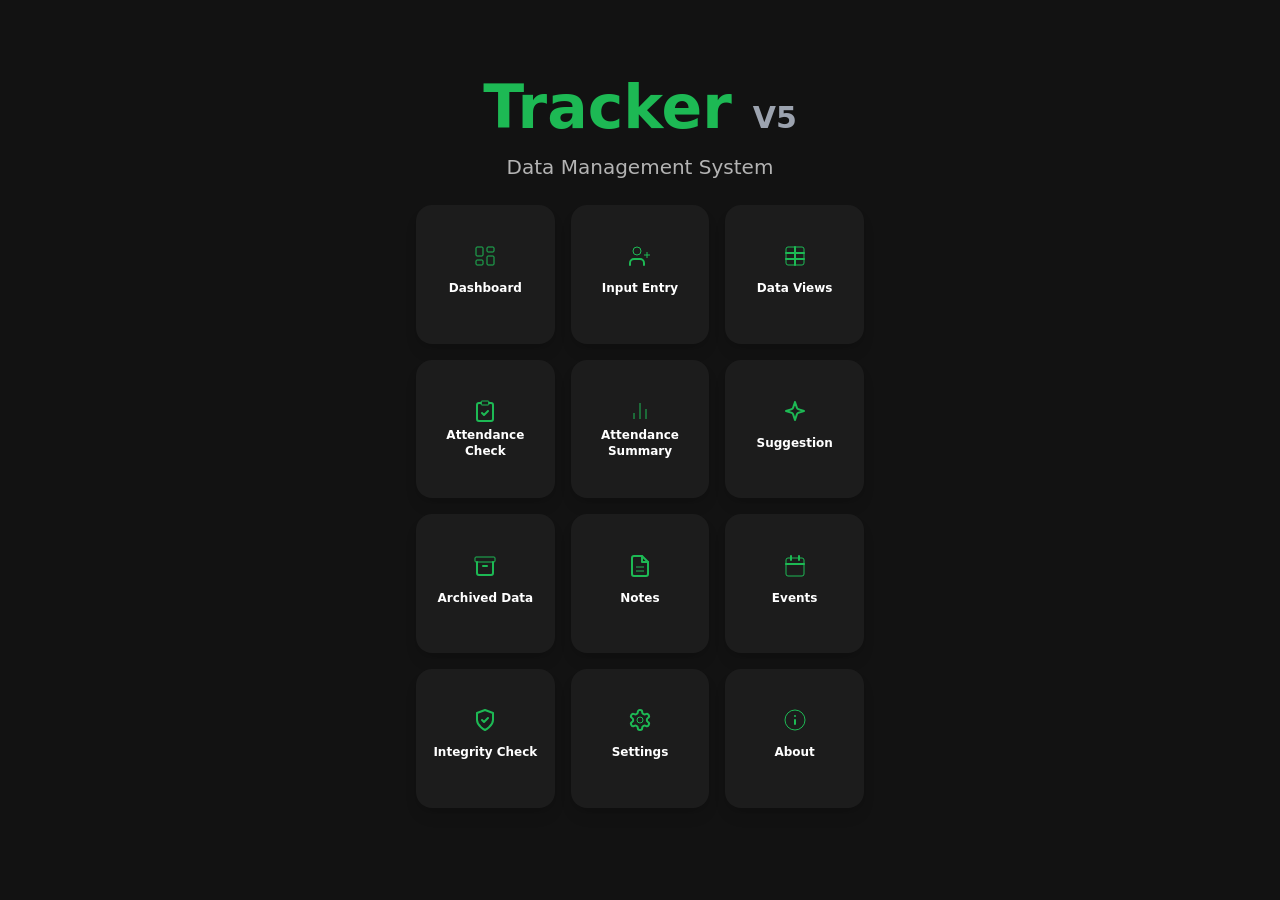
<file: index.html>
<!DOCTYPE html>
<html lang="en">
<head>
    <meta charset="UTF-8">
    <meta name="viewport" content="width=device-width, initial-scale=1.0">
    <title>Tracker - Data Management System</title>
    <!-- PWA & Mobile Meta Tags -->
    <meta name="theme-color" content="#1DB954">
    <meta name="apple-mobile-web-app-capable" content="yes">
    <meta name="apple-mobile-web-app-status-bar-style" content="black-translucent">
    <meta name="apple-mobile-web-app-title" content="Tracker">
    <link rel="manifest" href="manifest.webmanifest">
    <link rel="icon" type="image/svg+xml" href="icon.svg">
    <link rel="icon" type="image/png" sizes="192x192" href="icon-192.png">
    <link rel="apple-touch-icon" href="icon-192.png">

    <!-- Local Vendor Scripts with CDN Fallback -->
    <!-- Load Tailwind CSS -->
    <script src="vendor/tailwindcss.js" onerror="this.onerror=null;this.src='https://cdn.tailwindcss.com';"></script>
    <!-- Load XLSX for Excel Download -->
    <script src="vendor/xlsx.full.min.js" onerror="this.onerror=null;this.src='https://cdnjs.cloudflare.com/ajax/libs/xlsx/0.18.5/xlsx.full.min.js';"></script>
    <!-- Load Chart.js for graphs -->
    <script src="vendor/chart.umd.min.js" onerror="this.onerror=null;this.src='https://cdn.jsdelivr.net/npm/chart.js@4.4.2/dist/chart.umd.min.js';"></script>
    <link rel="stylesheet" href="css/styles.css">

    <script>
        tailwind.config = {
            theme: {
                extend: {
                    colors: {
                        // These colors are defined dynamically via CSS variables in JS
                        'spotify-green': 'var(--accent)', 
                        'dark-bg': 'var(--primary-bg)',
                        'card-bg': 'var(--secondary-bg)',
                        'hover-bg': 'var(--hover-bg)', 
                        'text-light': 'var(--text-color)',
                        'text-secondary': 'var(--secondary-text)',
                    }
                }
            }
        }
    </script>

    <!-- Modular Section Templates -->
    <script src="sections/modals.js"></script>
    <script src="sections/front-page.js"></script>
    <script src="sections/data-check.js"></script>
    <script src="sections/dashboard.js"></script>
    <script src="sections/input-data.js"></script>
    <script src="sections/attendance-check.js"></script>
    <script src="sections/attendance-summary.js"></script>
    <script src="sections/data-views.js"></script>
    <script src="sections/events.js"></script>
    <script src="sections/archived-data.js"></script>
    <script src="sections/notes.js"></script>
    <script src="sections/about.js"></script>
    <script src="sections/ms-recommendation.js"></script>
    <script src="sections/settings.js"></script>
</head>
<body class="selection:bg-spotify-green/50 selection:text-white">

    <!-- Desktop Sidebar (Hidden on Front Page) -->
    <div class="sidebar shadow-xl hidden lg:block no-print">
        <h2 class="text-2xl font-bold mb-8 px-6 text-spotify-green">Tracker <span class="text-xs text-gray-400">V5</span></h2>
        <nav id="desktop-nav">
            <!-- Nav Items use data-section-id attribute for JS logic -->
            <a href="#" data-section-id="front-page" class="nav-item flex items-center p-3 text-lg font-semibold hover:bg-hover-bg transition duration-200">
                <svg class="w-6 h-6 mr-3 shrink-0" fill="none" stroke="currentColor" stroke-width="2" stroke-linecap="round" stroke-linejoin="round" viewBox="0 0 24 24"><path d="m3 9 9-7 9 7v11a2 2 0 0 1-2 2H5a2 2 0 0 1-2-2z"/><polyline points="9 22 9 12 15 12 15 22"/></svg>
                Front Page
            </a>
            <a href="#" data-section-id="dashboard" class="nav-item flex items-center p-3 text-lg font-semibold hover:bg-hover-bg transition duration-200">
                <svg class="w-6 h-6 mr-3 shrink-0" fill="none" stroke="currentColor" stroke-width="2" stroke-linecap="round" stroke-linejoin="round" viewBox="0 0 24 24"><rect width="7" height="9" x="3" y="3" rx="1"/><rect width="7" height="5" x="14" y="3" rx="1"/><rect width="7" height="9" x="14" y="12" rx="1"/><rect width="7" height="5" x="3" y="16" rx="1"/></svg>
                Dashboard
            </a>
            <a href="#" data-section-id="input-data" class="nav-item flex items-center p-3 text-lg font-semibold text-text-secondary hover:text-text-light hover:bg-hover-bg transition duration-200">
                <svg class="w-6 h-6 mr-3 shrink-0" fill="none" stroke="currentColor" stroke-width="2" stroke-linecap="round" stroke-linejoin="round" viewBox="0 0 24 24"><path d="M16 21v-2a4 4 0 0 0-4-4H6a4 4 0 0 0-4 4v2"/><circle cx="9" cy="7" r="4"/><line x1="19" x2="19" y1="8" y2="14"/><line x1="22" x2="16" y1="11" y2="11"/></svg>
                Input Entry
            </a>
            <a href="#" data-section-id="attendance-check" class="nav-item flex items-center p-3 text-lg font-semibold text-text-secondary hover:text-text-light hover:bg-hover-bg transition duration-200">
                <svg class="w-6 h-6 mr-3 shrink-0" fill="none" stroke="currentColor" stroke-width="2" stroke-linecap="round" stroke-linejoin="round" viewBox="0 0 24 24"><rect width="8" height="4" x="8" y="2" rx="1" ry="1"/><path d="M16 4h2a2 2 0 0 1 2 2v14a2 2 0 0 1-2 2H6a2 2 0 0 1-2-2V6a2 2 0 0 1 2-2h2"/><path d="m9 14 2 2 4-4"/></svg>
                Attendance Check
            </a>
            <a href="#" data-section-id="attendance-summary" class="nav-item flex items-center p-3 text-lg font-semibold text-text-secondary hover:text-text-light hover:bg-hover-bg transition duration-200">
                <svg class="w-6 h-6 mr-3 shrink-0" fill="none" stroke="currentColor" stroke-width="2" stroke-linecap="round" stroke-linejoin="round" viewBox="0 0 24 24"><path d="M3 3v18h18"/><path d="M18 17V9"/><path d="M13 17V5"/><path d="M8 17v-3"/></svg>
                Attendance Summary
            </a>
            <a href="#" data-section-id="data-views" class="nav-item flex items-center p-3 text-lg font-semibold text-text-secondary hover:text-text-light hover:bg-hover-bg transition duration-200">
                <svg class="w-6 h-6 mr-3 shrink-0" fill="none" stroke="currentColor" stroke-width="2" stroke-linecap="round" stroke-linejoin="round" viewBox="0 0 24 24"><path d="M12 3v18"/><rect width="18" height="18" x="3" y="3" rx="2"/><path d="M3 9h18"/><path d="M3 15h18"/></svg>
                Data Views
            </a>
            <!-- Suggestion & Integrity Check (Option 5 sidebar integration) -->
            <a href="#" data-section-id="ms-recommendation" class="nav-item flex items-center p-3 text-lg font-semibold text-text-secondary hover:text-text-light hover:bg-hover-bg transition duration-200">
                <svg class="w-6 h-6 mr-3 shrink-0" fill="none" stroke="currentColor" stroke-width="2" stroke-linecap="round" stroke-linejoin="round" viewBox="0 0 24 24"><path d="m12 3-1.912 5.813a2 2 0 0 1-1.275 1.275L3 12l5.813 1.912a2 2 0 0 1 1.275 1.275L12 21l1.912-5.813a2 2 0 0 1 1.275-1.275L21 12l-5.813-1.912a2 2 0 0 1-1.275-1.275L12 3Z"/><path d="M5 3v4"/><path d="M19 17v4"/><path d="M3 5h4"/><path d="M17 19h4"/></svg>
                Suggestion
            </a>
            <a href="#" data-section-id="events" class="nav-item flex items-center p-3 text-lg font-semibold text-text-secondary hover:text-text-light hover:bg-hover-bg transition duration-200">
                <svg class="w-6 h-6 mr-3 shrink-0" fill="none" stroke="currentColor" stroke-width="2" stroke-linecap="round" stroke-linejoin="round" viewBox="0 0 24 24"><path d="M8 2v4"/><path d="M16 2v4"/><rect width="18" height="18" x="3" y="4" rx="2"/><path d="M3 10h18"/></svg>
                Events
            </a>
            <a href="#" data-section-id="archived-data" class="nav-item flex items-center p-3 text-lg font-semibold text-text-secondary hover:text-text-light hover:bg-hover-bg transition duration-200">
                <svg class="w-6 h-6 mr-3 shrink-0" fill="none" stroke="currentColor" stroke-width="2" stroke-linecap="round" stroke-linejoin="round" viewBox="0 0 24 24"><rect width="20" height="5" x="2" y="3" rx="1"/><path d="M4 8v11a2 2 0 0 0 2 2h12a2 2 0 0 0 2-2V8"/><path d="M10 12h4"/></svg>
                Archived Data
            </a>
            <a href="#" data-section-id="notes" class="nav-item flex items-center p-3 text-lg font-semibold text-text-secondary hover:text-text-light hover:bg-hover-bg transition duration-200">
                <svg class="w-6 h-6 mr-3 shrink-0" fill="none" stroke="currentColor" stroke-width="2" stroke-linecap="round" stroke-linejoin="round" viewBox="0 0 24 24"><path d="M14 2H6a2 2 0 0 0-2 2v16a2 2 0 0 0 2 2h12a2 2 0 0 0 2-2V8z"/><polyline points="14 2 14 8 20 8"/><line x1="16" x2="8" y1="13" y2="13"/><line x1="16" x2="8" y1="17" y2="17"/><polyline points="10 9 9 9 8 9"/></svg>
                Notes
            </a>
            <a href="#" data-section-id="data-check" class="nav-item flex items-center p-3 text-lg font-semibold text-text-secondary hover:text-text-light hover:bg-hover-bg transition duration-200">
                <svg class="w-6 h-6 mr-3 shrink-0" fill="none" stroke="currentColor" stroke-width="2" stroke-linecap="round" stroke-linejoin="round" viewBox="0 0 24 24"><path d="M20 13c0 5-3.5 7.5-7.66 8.95a1 1 0 0 1-.67-.01C7.5 20.5 4 18 4 13V6a1 1 0 0 1 1-1c2 0 4.5-1.2 6.24-2.72a1.17 1.17 0 0 1 1.52 0C14.51 3.81 17 5 19 5a1 1 0 0 1 1 1z"/><path d="m9 12 2 2 4-4"/></svg>
                Integrity Check
            </a>
            <a href="#" data-section-id="settings" class="nav-item flex items-center p-3 text-lg font-semibold text-text-secondary hover:text-text-light hover:bg-hover-bg transition duration-200">
                <svg class="w-6 h-6 mr-3 shrink-0" fill="none" stroke="currentColor" stroke-width="2" stroke-linecap="round" stroke-linejoin="round" viewBox="0 0 24 24"><path d="M12.22 2h-.44a2 2 0 0 0-2 2v.18a2 2 0 0 1-1 1.73l-.43.25a2 2 0 0 1-2 0l-.15-.08a2 2 0 0 0-2.73.73l-.22.38a2 2 0 0 0 .73 2.73l.15.1a2 2 0 0 1 1 1.72v.51a2 2 0 0 1-1 1.74l-.15.09a2 2 0 0 0-.73 2.73l.22.38a2 2 0 0 0 2.73.73l.15-.08a2 2 0 0 1 2 0l.43.25a2 2 0 0 1 1 1.73V20a2 2 0 0 0 2 2h.44a2 2 0 0 0 2-2v-.18a2 2 0 0 1 1-1.73l.43-.25a2 2 0 0 1 2 0l.15.08a2 2 0 0 0 2.73-.73l.22-.39a2 2 0 0 0-.73-2.73l-.15-.08a2 2 0 0 1-1-1.74v-.5a2 2 0 0 1 1-1.74l.15-.09a2 2 0 0 0 .73-2.73l-.22-.38a2 2 0 0 0-2.73-.73l-.15.08a2 2 0 0 1-2 0l-.43-.25a2 2 0 0 1-1-1.73V4a2 2 0 0 0-2-2z"/><circle cx="12" cy="12" r="3"/></svg>
                Settings
            </a>
            <a href="#" data-section-id="about" class="nav-item flex items-center p-3 text-lg font-semibold text-text-secondary hover:text-text-light hover:bg-hover-bg transition duration-200">
                <svg class="w-6 h-6 mr-3 shrink-0" fill="none" stroke="currentColor" stroke-width="2" stroke-linecap="round" stroke-linejoin="round" viewBox="0 0 24 24"><circle cx="12" cy="12" r="10"/><path d="M12 16v-4"/><path d="M12 8h.01"/></svg>
                About
            </a>
            <!-- PWA Install Button (desktop sidebar) -->
            <button id="pwa-install-sidebar-btn" type="button" class="hidden w-full text-left nav-item flex items-center p-3 text-lg font-semibold text-spotify-green hover:bg-hover-bg transition duration-200">
                <svg class="w-6 h-6 mr-3 shrink-0" fill="none" stroke="currentColor" stroke-width="2" stroke-linecap="round" stroke-linejoin="round" viewBox="0 0 24 24"><path d="M21 15v4a2 2 0 0 1-2 2H5a2 2 0 0 1-2-2v-4"/><polyline points="7 10 12 15 17 10"/><line x1="12" x2="12" y1="15" y2="3"/></svg>
                Install App
            </button>
        </nav>
    </div>

    <!-- Mobile Navigation (fixed bottom, Hidden on Front Page) -->
    <div class="mobile-nav lg:hidden no-print">
        <a href="#" data-section-id="front-page" class="mobile-nav-item active">
            <svg class="w-5 h-5 mb-0.5" fill="none" stroke="currentColor" stroke-width="2" stroke-linecap="round" stroke-linejoin="round" viewBox="0 0 24 24"><path d="m3 9 9-7 9 7v11a2 2 0 0 1-2 2H5a2 2 0 0 1-2-2z"/><polyline points="9 22 9 12 15 12 15 22"/></svg>
            <span>Home</span>
        </a>
        <a href="#" data-section-id="dashboard" class="mobile-nav-item">
            <svg class="w-5 h-5 mb-0.5" fill="none" stroke="currentColor" stroke-width="2" stroke-linecap="round" stroke-linejoin="round" viewBox="0 0 24 24"><rect width="7" height="9" x="3" y="3" rx="1"/><rect width="7" height="5" x="14" y="3" rx="1"/><rect width="7" height="9" x="14" y="12" rx="1"/><rect width="7" height="5" x="3" y="16" rx="1"/></svg>
            <span>Dash</span>
        </a>
        <a href="#" data-section-id="input-data" class="mobile-nav-item">
            <svg class="w-5 h-5 mb-0.5" fill="none" stroke="currentColor" stroke-width="2" stroke-linecap="round" stroke-linejoin="round" viewBox="0 0 24 24"><path d="M16 21v-2a4 4 0 0 0-4-4H6a4 4 0 0 0-4 4v2"/><circle cx="9" cy="7" r="4"/><line x1="19" x2="19" y1="8" y2="14"/><line x1="22" x2="16" y1="11" y2="11"/></svg>
            <span>Input</span>
        </a>
        <a href="#" data-section-id="attendance-check" class="mobile-nav-item">
            <svg class="w-5 h-5 mb-0.5" fill="none" stroke="currentColor" stroke-width="2" stroke-linecap="round" stroke-linejoin="round" viewBox="0 0 24 24"><rect width="8" height="4" x="8" y="2" rx="1" ry="1"/><path d="M16 4h2a2 2 0 0 1 2 2v14a2 2 0 0 1-2 2H6a2 2 0 0 1-2-2V6a2 2 0 0 1 2-2h2"/><path d="m9 14 2 2 4-4"/></svg>
            <span>Attend</span>
        </a>
        <a href="#" data-section-id="data-views" class="mobile-nav-item">
            <svg class="w-5 h-5 mb-0.5" fill="none" stroke="currentColor" stroke-width="2" stroke-linecap="round" stroke-linejoin="round" viewBox="0 0 24 24"><path d="M12 3v18"/><rect width="18" height="18" x="3" y="3" rx="2"/><path d="M3 9h18"/><path d="M3 15h18"/></svg>
            <span>Views</span>
        </a>
        <button type="button" id="mobile-more-btn" class="mobile-nav-item" aria-label="More Navigation Options">
            <svg class="w-5 h-5 mb-0.5" fill="none" stroke="currentColor" stroke-width="2" stroke-linecap="round" stroke-linejoin="round" viewBox="0 0 24 24"><circle cx="12" cy="12" r="1.5"/><circle cx="19" cy="12" r="1.5"/><circle cx="5" cy="12" r="1.5"/></svg>
            <span>More</span>
        </button>
    </div>

    <!-- Mobile "More" Slide-up Drawer (Option 5) -->
    <div id="mobile-more-backdrop" class="fixed inset-0 bg-black/75 z-50 transition-opacity duration-300 opacity-0 pointer-events-none lg:hidden no-print backdrop-blur-sm"></div>
    <div id="mobile-more-drawer" class="fixed bottom-0 left-0 right-0 max-h-[82vh] bg-card-bg rounded-t-3xl z-50 p-4 pb-8 shadow-2xl flex flex-col transform transition-transform duration-300 translate-y-full lg:hidden no-print" style="background-color: var(--secondary-bg);">
        <div id="mobile-more-handle" class="w-12 h-1.5 bg-gray-600 rounded-full mx-auto mb-3 cursor-pointer"></div>
        <div class="flex items-center justify-between mb-4 px-2">
            <div>
                <h3 class="text-base font-bold text-white">More Sections</h3>
                <p class="text-[11px] text-text-secondary">Tracker V5 Quick Navigation</p>
            </div>
            <button id="mobile-more-close-btn" class="p-1.5 rounded-full text-gray-400 hover:text-white hover:bg-hover-bg transition" aria-label="Close menu">
                <svg class="w-5 h-5" fill="none" stroke="currentColor" stroke-width="2" stroke-linecap="round" stroke-linejoin="round" viewBox="0 0 24 24"><path d="M18 6 6 18"/><path d="m6 6 12 12"/></svg>
            </button>
        </div>
        
        <div class="overflow-y-auto space-y-4 pr-1">
            <!-- Attendance & Records -->
            <div>
                <span class="text-[10px] font-bold uppercase tracking-wider text-text-secondary px-2">Attendance & Records</span>
                <div class="grid grid-cols-2 gap-2 mt-1.5">
                    <a href="#" data-section-id="attendance-summary" class="mobile-drawer-link flex items-center gap-2.5 p-2.5 rounded-xl bg-dark-bg shadow-sm hover:bg-hover-bg transition">
                        <div class="p-2 rounded-lg bg-green-500/10 text-spotify-green flex-shrink-0">
                            <svg class="w-5 h-5" fill="none" stroke="currentColor" stroke-width="2" stroke-linecap="round" stroke-linejoin="round" viewBox="0 0 24 24"><path d="M3 3v18h18"/><path d="M18 17V9"/><path d="M13 17V5"/><path d="M8 17v-3"/></svg>
                        </div>
                        <div class="text-left min-w-0">
                            <span class="text-xs font-semibold text-text-light block leading-tight truncate">Attendance Summary</span>
                            <span class="text-[10px] text-text-secondary truncate block">History & Stats</span>
                        </div>
                    </a>
                    <a href="#" data-section-id="ms-recommendation" class="mobile-drawer-link flex items-center gap-2.5 p-2.5 rounded-xl bg-dark-bg shadow-sm hover:bg-hover-bg transition">
                        <div class="p-2 rounded-lg bg-yellow-500/10 text-yellow-400 flex-shrink-0">
                            <svg class="w-5 h-5" fill="none" stroke="currentColor" stroke-width="2" stroke-linecap="round" stroke-linejoin="round" viewBox="0 0 24 24"><path d="m12 3-1.912 5.813a2 2 0 0 1-1.275 1.275L3 12l5.813 1.912a2 2 0 0 1 1.275 1.275L12 21l1.912-5.813a2 2 0 0 1 1.275-1.275L21 12l-5.813-1.912a2 2 0 0 1-1.275-1.275L12 3Z"/><path d="M5 3v4"/><path d="M19 17v4"/><path d="M3 5h4"/><path d="M17 19h4"/></svg>
                        </div>
                        <div class="text-left min-w-0">
                            <span class="text-xs font-semibold text-text-light block leading-tight truncate">Suggestion</span>
                            <span class="text-[10px] text-text-secondary truncate block">MS Candidates</span>
                        </div>
                    </a>
                </div>
            </div>

            <!-- Activities & Tools -->
            <div>
                <span class="text-[10px] font-bold uppercase tracking-wider text-text-secondary px-2">Activities & Tools</span>
                <div class="grid grid-cols-2 gap-2 mt-1.5">
                    <a href="#" data-section-id="events" class="mobile-drawer-link flex items-center gap-2.5 p-2.5 rounded-xl bg-dark-bg shadow-sm hover:bg-hover-bg transition">
                        <div class="p-2 rounded-lg bg-blue-500/10 text-blue-400 flex-shrink-0">
                            <svg class="w-5 h-5" fill="none" stroke="currentColor" stroke-width="2" stroke-linecap="round" stroke-linejoin="round" viewBox="0 0 24 24"><path d="M8 2v4"/><path d="M16 2v4"/><rect width="18" height="18" x="3" y="4" rx="2"/><path d="M3 10h18"/></svg>
                        </div>
                        <div class="text-left min-w-0">
                            <span class="text-xs font-semibold text-text-light block leading-tight truncate">Events</span>
                            <span class="text-[10px] text-text-secondary truncate block">Calendar</span>
                        </div>
                    </a>
                    <a href="#" data-section-id="notes" class="mobile-drawer-link flex items-center gap-2.5 p-2.5 rounded-xl bg-dark-bg shadow-sm hover:bg-hover-bg transition">
                        <div class="p-2 rounded-lg bg-purple-500/10 text-purple-400 flex-shrink-0">
                            <svg class="w-5 h-5" fill="none" stroke="currentColor" stroke-width="2" stroke-linecap="round" stroke-linejoin="round" viewBox="0 0 24 24"><path d="M14 2H6a2 2 0 0 0-2 2v16a2 2 0 0 0 2 2h12a2 2 0 0 0 2-2V8z"/><polyline points="14 2 14 8 20 8"/><line x1="16" x2="8" y1="13" y2="13"/><line x1="16" x2="8" y1="17" y2="17"/><polyline points="10 9 9 9 8 9"/></svg>
                        </div>
                        <div class="text-left min-w-0">
                            <span class="text-xs font-semibold text-text-light block leading-tight truncate">Notes</span>
                            <span class="text-[10px] text-text-secondary truncate block">Meeting Logs</span>
                        </div>
                    </a>
                    <a href="#" data-section-id="archived-data" class="mobile-drawer-link flex items-center gap-2.5 p-2.5 rounded-xl bg-dark-bg shadow-sm hover:bg-hover-bg transition">
                        <div class="p-2 rounded-lg bg-orange-500/10 text-orange-400 flex-shrink-0">
                            <svg class="w-5 h-5" fill="none" stroke="currentColor" stroke-width="2" stroke-linecap="round" stroke-linejoin="round" viewBox="0 0 24 24"><rect width="20" height="5" x="2" y="3" rx="1"/><path d="M4 8v11a2 2 0 0 0 2 2h12a2 2 0 0 0 2-2V8"/><path d="M10 12h4"/></svg>
                        </div>
                        <div class="text-left min-w-0">
                            <span class="text-xs font-semibold text-text-light block leading-tight truncate">Archived Data</span>
                            <span class="text-[10px] text-text-secondary truncate block">Inactive</span>
                        </div>
                    </a>
                    <a href="#" data-section-id="data-check" class="mobile-drawer-link flex items-center gap-2.5 p-2.5 rounded-xl bg-dark-bg shadow-sm hover:bg-hover-bg transition">
                        <div class="p-2 rounded-lg bg-teal-500/10 text-teal-400 flex-shrink-0">
                            <svg class="w-5 h-5" fill="none" stroke="currentColor" stroke-width="2" stroke-linecap="round" stroke-linejoin="round" viewBox="0 0 24 24"><path d="M20 13c0 5-3.5 7.5-7.66 8.95a1 1 0 0 1-.67-.01C7.5 20.5 4 18 4 13V6a1 1 0 0 1 1-1c2 0 4.5-1.2 6.24-2.72a1.17 1.17 0 0 1 1.52 0C14.51 3.81 17 5 19 5a1 1 0 0 1 1 1z"/><path d="m9 12 2 2 4-4"/></svg>
                        </div>
                        <div class="text-left min-w-0">
                            <span class="text-xs font-semibold text-text-light block leading-tight truncate">Integrity Check</span>
                            <span class="text-[10px] text-text-secondary truncate block">Diagnostics</span>
                        </div>
                    </a>
                </div>
            </div>

            <!-- Configuration -->
            <div>
                <span class="text-[10px] font-bold uppercase tracking-wider text-text-secondary px-2">Configuration</span>
                <div class="grid grid-cols-2 gap-2 mt-1.5">
                    <a href="#" data-section-id="settings" class="mobile-drawer-link flex items-center gap-2.5 p-2.5 rounded-xl bg-dark-bg shadow-sm hover:bg-hover-bg transition">
                        <div class="p-2 rounded-lg bg-gray-500/10 text-gray-300 flex-shrink-0">
                            <svg class="w-5 h-5" fill="none" stroke="currentColor" stroke-width="2" stroke-linecap="round" stroke-linejoin="round" viewBox="0 0 24 24"><path d="M12.22 2h-.44a2 2 0 0 0-2 2v.18a2 2 0 0 1-1 1.73l-.43.25a2 2 0 0 1-2 0l-.15-.08a2 2 0 0 0-2.73.73l-.22.38a2 2 0 0 0 .73 2.73l.15.1a2 2 0 0 1 1 1.72v.51a2 2 0 0 1-1 1.74l-.15.09a2 2 0 0 0-.73 2.73l.22.38a2 2 0 0 0 2.73.73l.15-.08a2 2 0 0 1 2 0l.43.25a2 2 0 0 1 1 1.73V20a2 2 0 0 0 2 2h.44a2 2 0 0 0 2-2v-.18a2 2 0 0 1 1-1.73l.43-.25a2 2 0 0 1 2 0l.15.08a2 2 0 0 0 2.73-.73l.22-.39a2 2 0 0 0-.73-2.73l-.15-.08a2 2 0 0 1-1-1.74v-.5a2 2 0 0 1 1-1.74l.15-.09a2 2 0 0 0 .73-2.73l-.22-.38a2 2 0 0 0-2.73-.73l-.15.08a2 2 0 0 1-2 0l-.43-.25a2 2 0 0 1-1-1.73V4a2 2 0 0 0-2-2z"/><circle cx="12" cy="12" r="3"/></svg>
                        </div>
                        <div class="text-left min-w-0">
                            <span class="text-xs font-semibold text-text-light block leading-tight truncate">Settings</span>
                            <span class="text-[10px] text-text-secondary truncate block">Backup & Theme</span>
                        </div>
                    </a>
                    <a href="#" data-section-id="about" class="mobile-drawer-link flex items-center gap-2.5 p-2.5 rounded-xl bg-dark-bg shadow-sm hover:bg-hover-bg transition">
                        <div class="p-2 rounded-lg bg-indigo-500/10 text-indigo-400 flex-shrink-0">
                            <svg class="w-5 h-5" fill="none" stroke="currentColor" stroke-width="2" stroke-linecap="round" stroke-linejoin="round" viewBox="0 0 24 24"><circle cx="12" cy="12" r="10"/><path d="M12 16v-4"/><path d="M12 8h.01"/></svg>
                        </div>
                        <div class="text-left min-w-0">
                            <span class="text-xs font-semibold text-text-light block leading-tight truncate">About</span>
                            <span class="text-[10px] text-text-secondary truncate block">Version 5.0</span>
                        </div>
                    </a>
                </div>
            </div>
        </div>
    </div>

    <!-- Main Content Wrapper -->
    <div class="content">

        <!-- Persistent Top App Header (Hidden on Front Page, Option 5) -->
        <header id="app-header" class="hidden no-print">
            <div class="flex items-center gap-2 sm:gap-3 min-w-0">
                <!-- Back Button -->
                <button id="app-header-back-btn" type="button" class="p-1.5 -ml-1 text-text-secondary hover:text-white hover:bg-hover-bg rounded-lg transition duration-150 flex items-center gap-1 text-xs font-semibold select-none cursor-pointer" aria-label="Go Back">
                    <svg class="w-5 h-5 text-spotify-green" fill="none" stroke="currentColor" stroke-width="2.5" stroke-linecap="round" stroke-linejoin="round" viewBox="0 0 24 24"><path d="m15 18-6-6 6-6"/></svg>
                    <span class="hidden sm:inline">Back</span>
                </button>
                <!-- Current Section Title & Icon -->
                <div class="flex items-center gap-2 min-w-0">
                    <span id="app-header-icon" class="text-spotify-green flex-shrink-0"></span>
                    <span id="app-header-title" class="font-bold text-sm sm:text-base text-text-light truncate"></span>
                </div>
            </div>

            <div class="flex items-center gap-1 sm:gap-2 flex-shrink-0">
                <!-- Home Quick Button -->
                <button id="app-header-home-btn" type="button" class="p-2 text-text-secondary hover:text-spotify-green hover:bg-hover-bg rounded-lg transition duration-150 cursor-pointer" title="Go to Front Page">
                    <svg class="w-5 h-5" fill="none" stroke="currentColor" stroke-width="2" stroke-linecap="round" stroke-linejoin="round" viewBox="0 0 24 24"><path d="m3 9 9-7 9 7v11a2 2 0 0 1-2 2H5a2 2 0 0 1-2-2z"/><polyline points="9 22 9 12 15 12 15 22"/></svg>
                </button>
                <!-- Settings Quick Button -->
                <button id="app-header-settings-btn" type="button" class="p-2 text-text-secondary hover:text-white hover:bg-hover-bg rounded-lg transition duration-150 cursor-pointer" title="Settings">
                    <svg class="w-5 h-5" fill="none" stroke="currentColor" stroke-width="2" stroke-linecap="round" stroke-linejoin="round" viewBox="0 0 24 24"><path d="M12.22 2h-.44a2 2 0 0 0-2 2v.18a2 2 0 0 1-1 1.73l-.43.25a2 2 0 0 1-2 0l-.15-.08a2 2 0 0 0-2.73.73l-.22.38a2 2 0 0 0 .73 2.73l.15.1a2 2 0 0 1 1 1.72v.51a2 2 0 0 1-1 1.74l-.15.09a2 2 0 0 0-.73 2.73l.22.38a2 2 0 0 0 2.73.73l.15-.08a2 2 0 0 1 2 0l.43.25a2 2 0 0 1 1 1.73V20a2 2 0 0 0 2 2h.44a2 2 0 0 0 2-2v-.18a2 2 0 0 1 1-1.73l.43-.25a2 2 0 0 1 2 0l.15.08a2 2 0 0 0 2.73-.73l.22-.39a2 2 0 0 0-.73-2.73l-.15-.08a2 2 0 0 1-1-1.74v-.5a2 2 0 0 1 1-1.74l.15-.09a2 2 0 0 0 .73-2.73l-.22-.38a2 2 0 0 0-2.73-.73l-.15.08a2 2 0 0 1-2 0l-.43-.25a2 2 0 0 1-1-1.73V4a2 2 0 0 0-2-2z"/><circle cx="12" cy="12" r="3"/></svg>
                </button>
            </div>
        </header>

        <!-- Custom Notification Box -->
        <div id="notification-box" class="fixed top-4 right-4 bg-red-600 text-white p-3 rounded-xl shadow-2xl transition-opacity duration-300 opacity-0 z-50 pointer-events-none no-print">
            Notification Message
        </div>

        <!-- Custom Confirmation/Modal Structure -->
        <div id="confirmation-modal" class="hidden fixed inset-0 bg-black bg-opacity-75 flex items-center justify-center z-50 p-4 no-print">
            <div class="bg-card-bg p-6 rounded-2xl shadow-2xl w-full max-w-sm">
                <h3 class="text-xl font-bold text-red-500 mb-4" id="modal-title">Confirm Action</h3>
                <p class="text-text-secondary mb-6" id="modal-message">Are you sure you want to perform this action? This cannot be undone.</p>
                <div class="flex justify-end space-x-3">
                    <button id="modal-cancel-btn" class="px-4 py-2 text-sm font-semibold rounded-lg transition duration-200 bg-gray-600 hover:bg-gray-500 text-white cursor-pointer">
                        Cancel
                    </button>
                    <button id="modal-confirm-btn" class="px-4 py-2 text-sm font-semibold rounded-lg transition duration-200 bg-red-700 hover:bg-red-600 text-white cursor-pointer">
                        Confirm
                    </button>
                </div>
            </div>
        </div>

        <!-- App Modals & Sections loaded modularly from sections/*.js -->
        <script>
            (function() {
                const contentDiv = document.querySelector('.content');
                if (!contentDiv || !window.AppSections) return;
                
                // Mount Modals
                if (window.AppSections['modals']) {
                    const temp = document.createElement('div');
                    temp.innerHTML = window.AppSections['modals'].trim();
                    while (temp.firstChild) {
                        contentDiv.appendChild(temp.firstChild);
                    }
                }
                
                // Mount Sections in original order
                const sectionKeys = [
                    'front-page', 'data-check', 'dashboard', 'input-data',
                    'attendance-check', 'attendance-summary', 'data-views',
                    'events', 'archived-data', 'notes', 'about',
                    'ms-recommendation', 'settings'
                ];
                
                sectionKeys.forEach(key => {
                    const secHtml = window.AppSections[key];
                    if (secHtml) {
                        const temp = document.createElement('div');
                        temp.innerHTML = secHtml.trim();
                        while (temp.firstChild) {
                            contentDiv.appendChild(temp.firstChild);
                        }
                    }
                });
            })();
        </script>

    </div>

    <!-- Main Application Core Engine -->
    <script src="js/app.js"></script>
</body>
</html>
</file>
<file: css/styles.css>
/* Define variables and base styles */
        :root {
            /* Default Dark Mode */
            --primary-bg: #121212; /* Deep dark background */
            --secondary-bg: #1c1c1c; /* Lighter background for elements/cards */
            --accent: #1DB954; /* Spotify Green */
            --title-color: #1DB954;
            --button-color: #1DB954;
            --button-text: #121212;
            --present-color: #1DB954;
            --text-color: #ffffff;
            --secondary-text: #b3b3b3;
            --hover-bg: #282828; /* Dark Hover Background */
            --mobile-nav-height: 60px;

            /* Chart Colors (Default Spotify Scheme) */
            --ms-color: #1DB954; 
            --uwp-color: #1E90FF;
            --line-color: #1DB954; 
            --pie-color-1: #1DB954; /* Pie colors are now fully dynamic through CSS variables */
            --pie-color-2: #1E90FF;
            --pie-color-3: #FFC300; 
            --pie-color-4: #FF5733; 
        }

        /* Light Mode Overrides (Facebook-like theme) */
        body.light-mode {
            --primary-bg: #F7F7F7; /* Very light gray */
            --secondary-bg: #ffffff; /* White cards */
            --text-color: #121212;
            --secondary-text: #555555;
            --hover-bg: #E5F0FF; /* Light blue/gray hover */
            /* Accent is handled by JS settings */
        }

        body {
            font-family: 'Inter', system-ui, -apple-system, BlinkMacSystemFont, 'Segoe UI', Roboto, Helvetica, Arial, sans-serif;
            background-color: var(--primary-bg);
            color: var(--text-color);
            height: 100vh;
            margin: 0;
            overflow: hidden; 
            overflow-x: hidden;
            transition: background-color 0.3s, color 0.3s;
        }

        /* Form Controls Styling: ensure inputs, selects, and textareas stay dark & themed */
        input:not([type="checkbox"]):not([type="radio"]):not([type="color"]):not([type="button"]):not([type="submit"]),
        select,
        textarea {
            background-color: var(--primary-bg) !important;
            color: var(--text-color) !important;
            color-scheme: dark;
        }

        /* Date Inputs Base & Calendar Icon Styling */
        input[type="date"] {
            min-width: 0;
            max-width: 100%;
        }

        /* Invert date picker calendar icon to crisp white in dark mode */
        input[type="date"]::-webkit-calendar-picker-indicator {
            filter: invert(1) brightness(1.2);
            cursor: pointer;
            margin: 0;
            padding: 0;
        }

        body.light-mode input:not([type="checkbox"]):not([type="radio"]):not([type="color"]):not([type="button"]):not([type="submit"]),
        body.light-mode select,
        body.light-mode textarea {
            background-color: #ffffff !important;
            color: #121212 !important;
            color-scheme: light;
        }

        body.light-mode input[type="date"]::-webkit-calendar-picker-indicator {
            filter: invert(0);
        }

        /* Date filter capsule pills in Data Views */
        .date-filter-capsule {
            background-color: var(--primary-bg);
        }
        body.light-mode .date-filter-capsule {
            background-color: #F7F7F7;
        }
        .date-filter-capsule input[type="date"] {
            background-color: transparent !important;
            min-width: 0;
            max-width: 100%;
        }

        /* Fixed Sidebar for Desktop */
        .sidebar {
            width: 250px;
            background-color: var(--secondary-bg);
            height: 100vh;
            position: fixed;
            top: 0;
            left: 0;
            padding: 1.5rem 0;
            transition: all 0.3s ease;
            z-index: 30;
        }
        
        /* OPTIMIZATION: Ensure icons are centered with text in desktop nav */
        .sidebar nav a {
            align-items: center; /* Ensure vertical centering */
        }
        
        /* Mobile Nav for Small Screens (Fixed Bottom) */
        .mobile-nav {
            position: fixed;
            bottom: 0;
            left: 0;
            right: 0;
            height: var(--mobile-nav-height);
            background-color: var(--secondary-bg);
            display: flex;
            justify-content: space-around;
            align-items: center;
            z-index: 50;
            border-top: none;
            box-shadow: 0 -4px 24px rgba(0, 0, 0, 0.28);
            transition: background-color 0.3s;
        }
        .mobile-nav-item {
            /* FLEX COLUMN FOR MOBILE: Icon on top of text */
            display: flex;
            flex-direction: column;
            align-items: center;
            font-size: 0.65rem; /* Smaller text for compact look */
            color: var(--secondary-text);
            transition: color 0.2s ease;
        }
        .mobile-nav-item.active {
            color: var(--accent); /* Highlight active */
        }
        /* Apply custom hover color to nav items */
        .nav-item:hover, .mobile-nav-item:hover:not(.active) {
            background-color: var(--hover-bg);
            color: var(--text-color) !important;
        }

        /* Content area adjustments */
        .content {
            margin-left: 250px; /* Space for desktop sidebar */
            height: 100vh; 
            overflow: hidden; 
            overflow-x: hidden;
            position: relative;
            transition: margin-left 0.3s;
        }

        /* Responsive Section Management */
        .section {
            position: absolute; 
            top: 0;
            left: 0;
            width: 100%;
            height: 100%; 
            padding: 2rem;
            overflow-y: auto; 
            overflow-x: hidden; /* Prevent horizontal page overflow on mobile */
            box-sizing: border-box;
            background-color: var(--primary-bg); 
            transition: opacity 0.3s ease, background-color 0.3s;
        }
        .section.hidden {
            display: none;
            opacity: 0;
        }
        
        /* Mobile specific adjustments */
        @media (max-width: 1023px) {
            .sidebar { display: none; }
            .content {
                margin-left: 0;
                overflow-x: hidden;
            }
            .section {
                padding: 1rem;
                padding-bottom: calc(var(--mobile-nav-height) + 1.5rem); 
                overflow-x: hidden;
                box-sizing: border-box;
            }
        }
        @media (min-width: 1024px) {
            .mobile-nav { display: none; }
        }
        
        /* NEW: Front Page Specific Overrides */
        body.front-page-active .sidebar, 
        body.front-page-active .mobile-nav,
        body.front-page-active #app-header {
            display: none !important;
        }
        body.front-page-active .content {
             margin-left: 0 !important;
        }

        /* Persistent App Top Header (Option 5) */
        #app-header {
            position: fixed;
            top: 0;
            right: 0;
            left: 250px;
            height: 52px;
            z-index: 30;
            background-color: var(--primary-bg);
            border-bottom: none;
            box-shadow: 0 4px 20px rgba(0, 0, 0, 0.22);
            display: flex;
            align-items: center;
            justify-content: space-between;
            padding: 0 1rem;
            transition: left 0.3s ease;
        }
        @media (max-width: 1023px) {
            #app-header {
                left: 0;
                padding: 0 0.75rem;
            }
        }
        body:not(.front-page-active) .section {
            padding-top: calc(52px + 1rem);
        }
        @media (min-width: 1024px) {
            body:not(.front-page-active) .section {
                padding-top: calc(52px + 1.5rem);
            }
        }

        /* Custom scrollbar for minimalist look */
        ::-webkit-scrollbar { width: 8px; }
        ::-webkit-scrollbar-track { background: var(--secondary-bg); }
        ::-webkit-scrollbar-thumb { background: #5a5a5a; border-radius: 4px; }
        ::-webkit-scrollbar-thumb:hover { background: #7c7c7c; }

        /* Print-specific styles to hide non-essential elements */
        @media print {
            .sidebar, .mobile-nav, #app-header, #mobile-more-backdrop, #mobile-more-drawer, .content .section:not(.active-print-area), 
            .no-print, #notification-box, #confirmation-modal {
                display: none !important;
            }
            body {
                overflow: visible !important;
                height: auto !important;
                background-color: white !important;
                color: black !important;
            }
            .content {
                margin-left: 0 !important;
                overflow: visible !important;
                height: auto !important;
            }
            .section.active-print-area {
                position: static !important;
                display: block !important;
                padding: 1rem !important;
            }
            .bg-card-bg, .bg-dark-bg {
                background-color: white !important;
                border: 1px solid #ccc !important;
                box-shadow: none !important;
            }
            .text-spotify-green, .text-text-light {
                color: black !important;
            }
        }
        
        /* Custom Calendar Styles */
        .calendar-grid {
            display: grid;
            grid-template-columns: repeat(8, 1fr); /* 1 column for Week#, 7 for days */
            gap: 4px;
        }
        .calendar-header {
            display: grid;
            grid-template-columns: repeat(8, 1fr); /* Match grid */
            gap: 4px;
            padding-bottom: 8px;
        }
        .calendar-day, .calendar-week-num {
            aspect-ratio: 1/1; /* Make cells square */
            display: flex;
            align-items: center;
            justify-content: center;
            font-size: 0.875rem;
            position: relative;
        }
        .calendar-week-num {
            font-size: 0.75rem;
            opacity: 0.7;
            font-weight: 600;
            color: var(--accent);
        }
        .calendar-day-name {
            font-size: 0.75rem;
            font-weight: 600;
            text-align: center;
            color: var(--secondary-text);
        }
        .day-in-month {
            background-color: var(--hover-bg);
            color: var(--text-color);
            border-radius: 8px;
            cursor: pointer;
        }
        .day-other-month {
            background-color: transparent;
            color: var(--secondary-text);
            opacity: 0.5;
        }
        .day-today {
            background-color: var(--accent) !important;
            color: var(--primary-bg) !important;
            font-weight: 900;
            border-radius: 99px; /* Circle */
        }
        .calendar-event-marker {
            position: absolute;
            bottom: 4px; /* Adjust as needed */
            width: 5px;
            height: 5px;
            background-color: var(--accent);
            border-radius: 50%;
        }
        .day-today .calendar-event-marker {
            background-color: var(--primary-bg); /* Invert marker on today's date */
        }


/* Dynamic Section Titles Color */
.section-title,
.section > h1:first-child,
.section h1.text-spotify-green,
.section h2.text-spotify-green,
.text-title-color {
    color: var(--title-color, var(--accent, #1DB954)) !important;
}

/* Dynamic Button Color */
button.bg-spotify-green,
.btn-primary {
    background-color: var(--button-color, var(--accent, #1DB954)) !important;
    color: var(--button-text, #121212) !important;
}

button.bg-spotify-green:hover {
    filter: brightness(1.12);
}

/* Permanent Green for Attendance Present Status (Always Green) */
.text-present,
.attendance-present-text {
    color: #1DB954 !important;
}

.bg-present,
.attendance-present-badge {
    background-color: rgba(29, 185, 84, 0.2) !important;
    color: #1DB954 !important;
}
</file>
